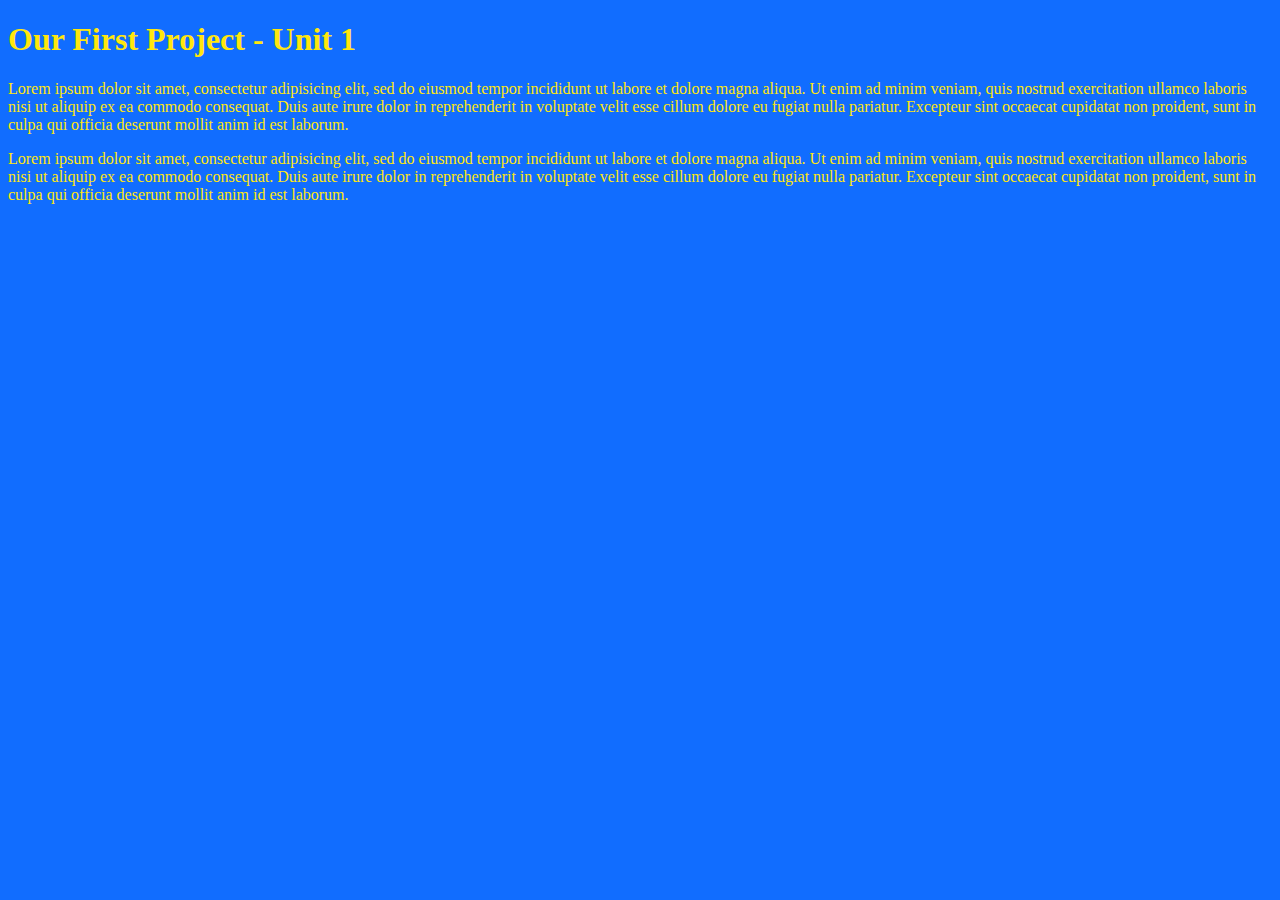
<file: Unit_1/index.html>
<!DOCTYPE html>
<html>
<head>
	<title>The Foxes are Cute</title>
	<link rel="stylesheet" type="text/css" href="CSS/style.css">
</head>
<body>
	<h1>Our First Project - Unit 1</h1>
	<p>Lorem ipsum dolor sit amet, consectetur adipisicing elit, sed do eiusmod
	tempor incididunt ut labore et dolore magna aliqua. Ut enim ad minim veniam,
	quis nostrud exercitation ullamco laboris nisi ut aliquip ex ea commodo
	consequat. Duis aute irure dolor in reprehenderit in voluptate velit esse
	cillum dolore eu fugiat nulla pariatur. Excepteur sint occaecat cupidatat non
	proident, sunt in culpa qui officia deserunt mollit anim id est laborum.</p>
	<p>Lorem ipsum dolor sit amet, consectetur adipisicing elit, sed do eiusmod
	tempor incididunt ut labore et dolore magna aliqua. Ut enim ad minim veniam,
	quis nostrud exercitation ullamco laboris nisi ut aliquip ex ea commodo
	consequat. Duis aute irure dolor in reprehenderit in voluptate velit esse
	cillum dolore eu fugiat nulla pariatur. Excepteur sint occaecat cupidatat non
	proident, sunt in culpa qui officia deserunt mollit anim id est laborum.</p>
</body>
</html>
</file>
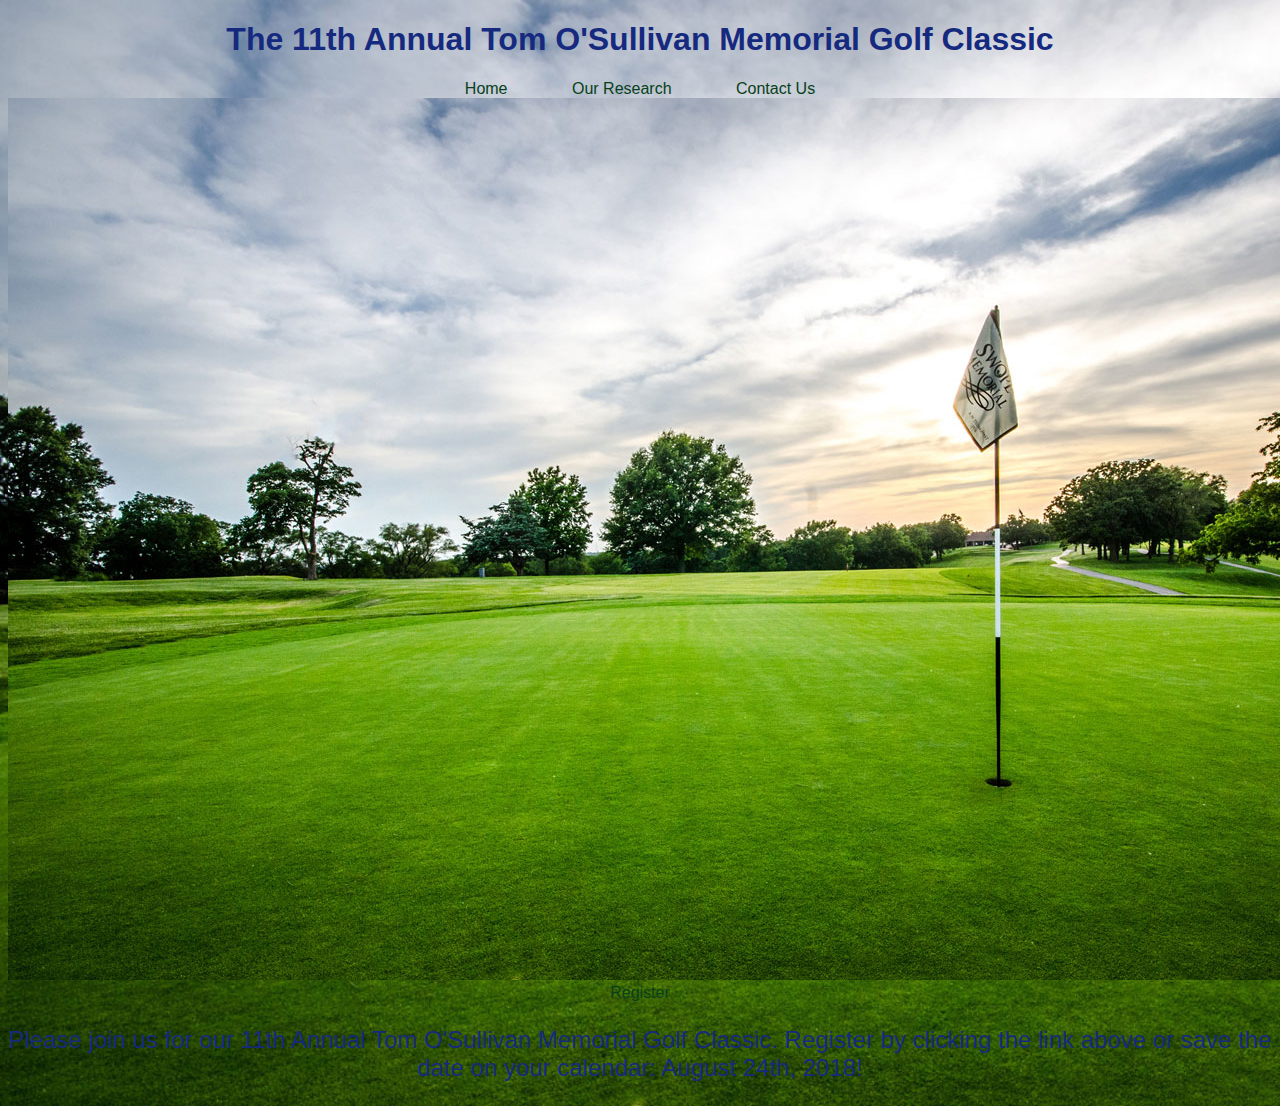
<file: unit_3/index.html>
<!DOCTYPE html>
<html>
<head>
	<title>Tom O'Sullivan Foundation</title>
	<link rel="stylesheet" type="text/css" href="css/style.css">
</head>
<body>
	<header>
		<h1>The 11th Annual Tom O'Sullivan Memorial Golf Classic</h1>
	</header>

	<nav>
		<a href="#" class="navlink"> Home</a>
		<a href="#" class="navlink"> Our Research</a>
		<a href="#" class="navlink"> Contact Us</a>
	</nav>

	<section id="hero"> 
		<img src="images/swope.jpg">
		<a href="#" id="register">Register</a>
	</section>	

	<section>
		<p>Please join us for our 11th Annual Tom O'Sullivan Memorial Golf Classic. Register by clicking the link above or save the date on your calendar: August 24th, 2018!</p>
	</section>

</body>
</html>
</file>
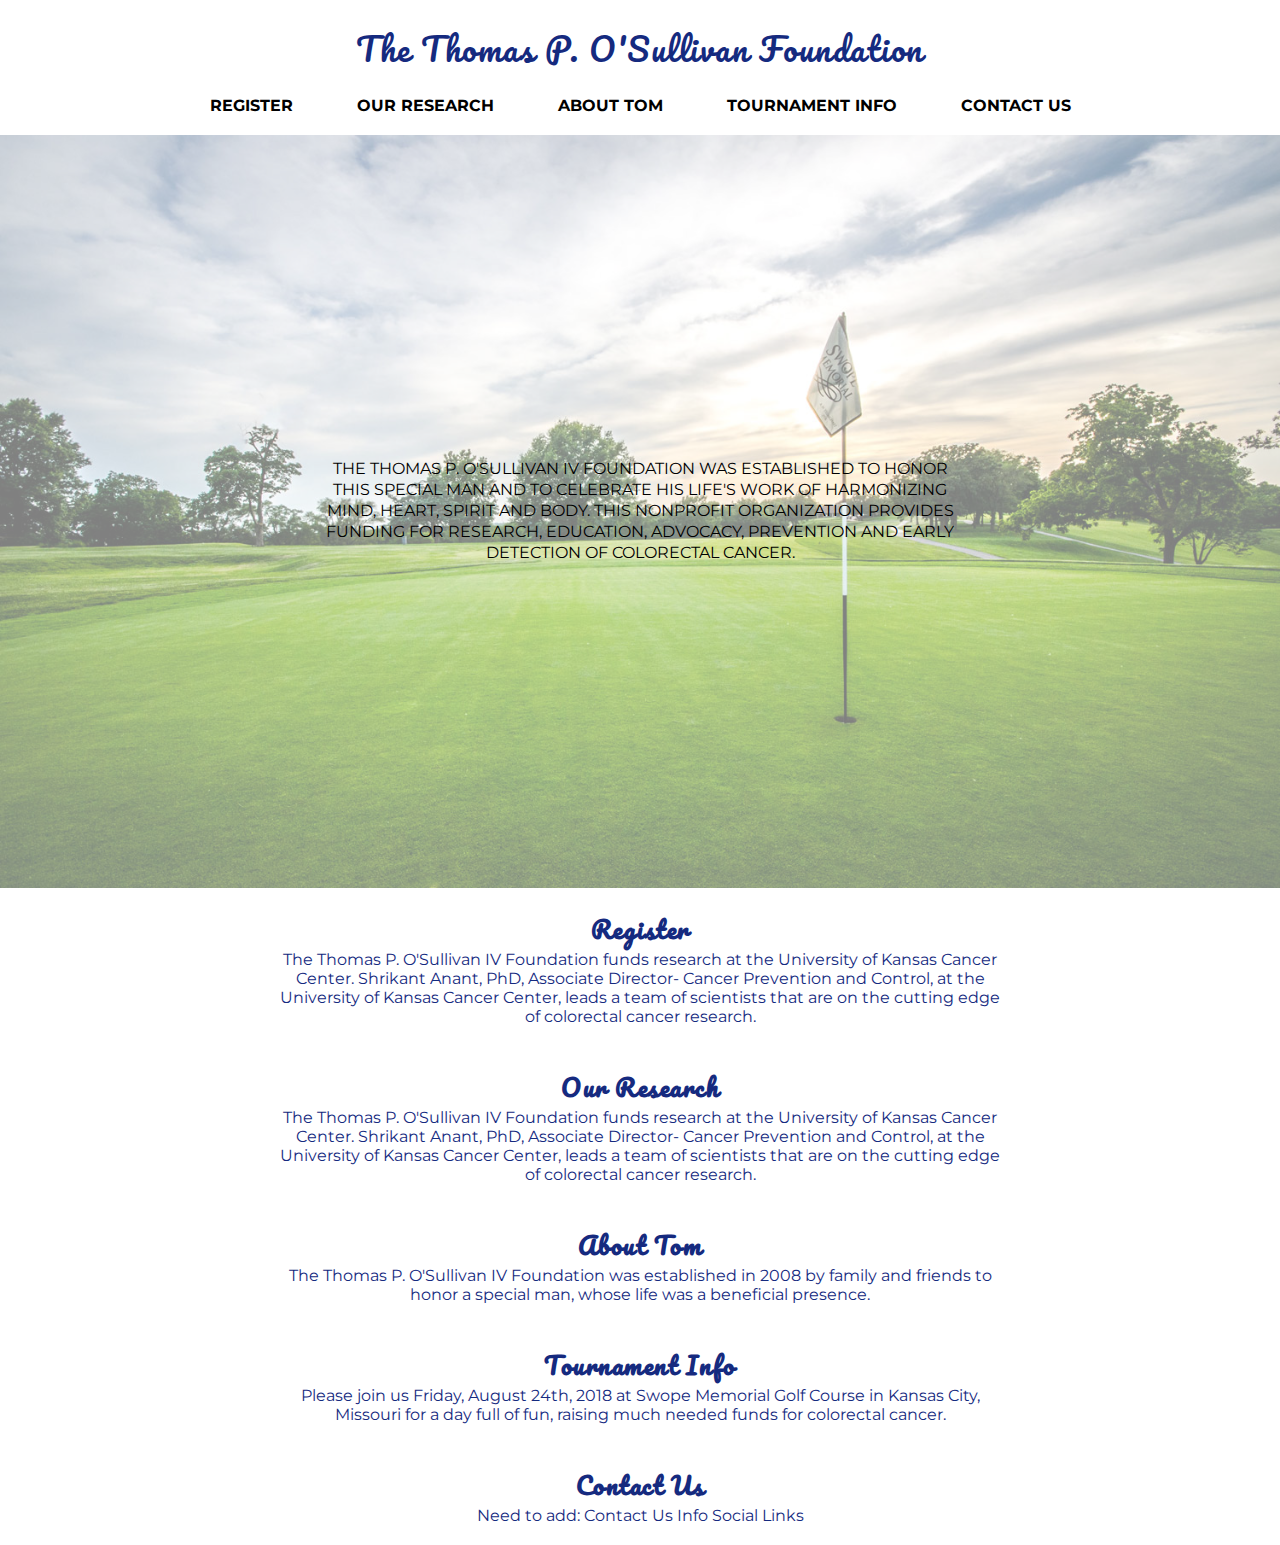
<file: unit_4/index.html>
<!DOCTYPE html>
<html>
<head>
	<title>Tom O'Sullivan Foundation</title>
	<link href="https://fonts.googleapis.com/css?family=Montserrat:400,600,700|Pacifico" rel="stylesheet">
	<link rel="stylesheet" type="text/css" href="css/style.css">
	<script src="https://ajax.googleapis.com/ajax/libs/jquery/3.2.1/jquery.min.js"></script>

</head>
<body>
	<header>
		<h1 id="title">The Thomas P. O'Sullivan Foundation</h1>
	</header>

	<nav>
		<a href="#register" class="navlink"> Register</a>
		<a href="#our_research" class="navlink"> Our Research</a>
		<a href="#about" class="navlink"> About Tom</a>
		<a href="#info" class="navlink"> Tournament Info</a>
		<a href="#contact" class="navlink"> Contact Us</a>
	</nav>

	<section id="hero"> 
		<img src="images/swope.jpg">
		<p id="herotext">The Thomas P. O'Sullivan IV Foundation was established to honor this special man and to celebrate his life's work of harmonizing mind, heart, spirit and body. This nonprofit organization provides funding for research, education, advocacy, prevention and early detection of colorectal cancer.</p> 
	</section>	

	<section id="register" class="info_block">
		<h2>Register</h2>
		<p>The Thomas P. O'Sullivan IV Foundation funds research at the University of Kansas Cancer Center.  Shrikant Anant, PhD, Associate Director- Cancer Prevention and Control, at the University of Kansas Cancer Center, leads a team of scientists that are on the cutting edge of colorectal cancer research.</p>
	</section>

	<section id="our_research" class="info_block">
		<h2>Our Research</h2>
		<p>The Thomas P. O'Sullivan IV Foundation funds research at the University of Kansas Cancer Center.  Shrikant Anant, PhD, Associate Director- Cancer Prevention and Control, at the University of Kansas Cancer Center, leads a team of scientists that are on the cutting edge of colorectal cancer research.</p>
	</section>
	
	<section id="about" class="info_block">
		<h2>About Tom</h2>
		<p>The Thomas P. O'Sullivan IV Foundation was established in 2008 by family and friends to honor a special man, whose life was a beneficial presence.</p>
	</section>

	<section id="info" class="info_block">
		<h2>Tournament Info</h2>
		<p>Please join us Friday, August 24th, 2018 at Swope Memorial Golf Course in Kansas City, Missouri for a day full of fun, raising much needed funds for colorectal cancer.</p>
	</section>	

	<footer id="contact" class="info_block">
		<h2>Contact Us</h2>
		Need to add:
		Contact Us Info
		Social Links
	</footer>

<script type="text/javascript">$('a[href*="#"]')
  // Remove links that don't actually link to anything
  .not('[href="#"]')
  .not('[href="#0"]')
  .click(function(event) {
    // On-page links
    if (
      location.pathname.replace(/^\//, '') == this.pathname.replace(/^\//, '') 
      && 
      location.hostname == this.hostname
    ) {
      // Figure out element to scroll to
      var target = $(this.hash);
      target = target.length ? target : $('[name=' + this.hash.slice(1) + ']');
      // Does a scroll target exist?
      if (target.length) {
        // Only prevent default if animation is actually gonna happen
        event.preventDefault();
        $('html, body').animate({
          scrollTop: target.offset().top
        }, 1000, function() {
          // Callback after animation
          // Must change focus!
          var $target = $(target);
          $target.focus();
          if ($target.is(":focus")) { // Checking if the target was focused
            return false;
          } else {
            $target.attr('tabindex','-1'); // Adding tabindex for elements not focusable
            $target.focus(); // Set focus again
          };
        });
      }
    }
  });</script>
</body>
</html>
</file>
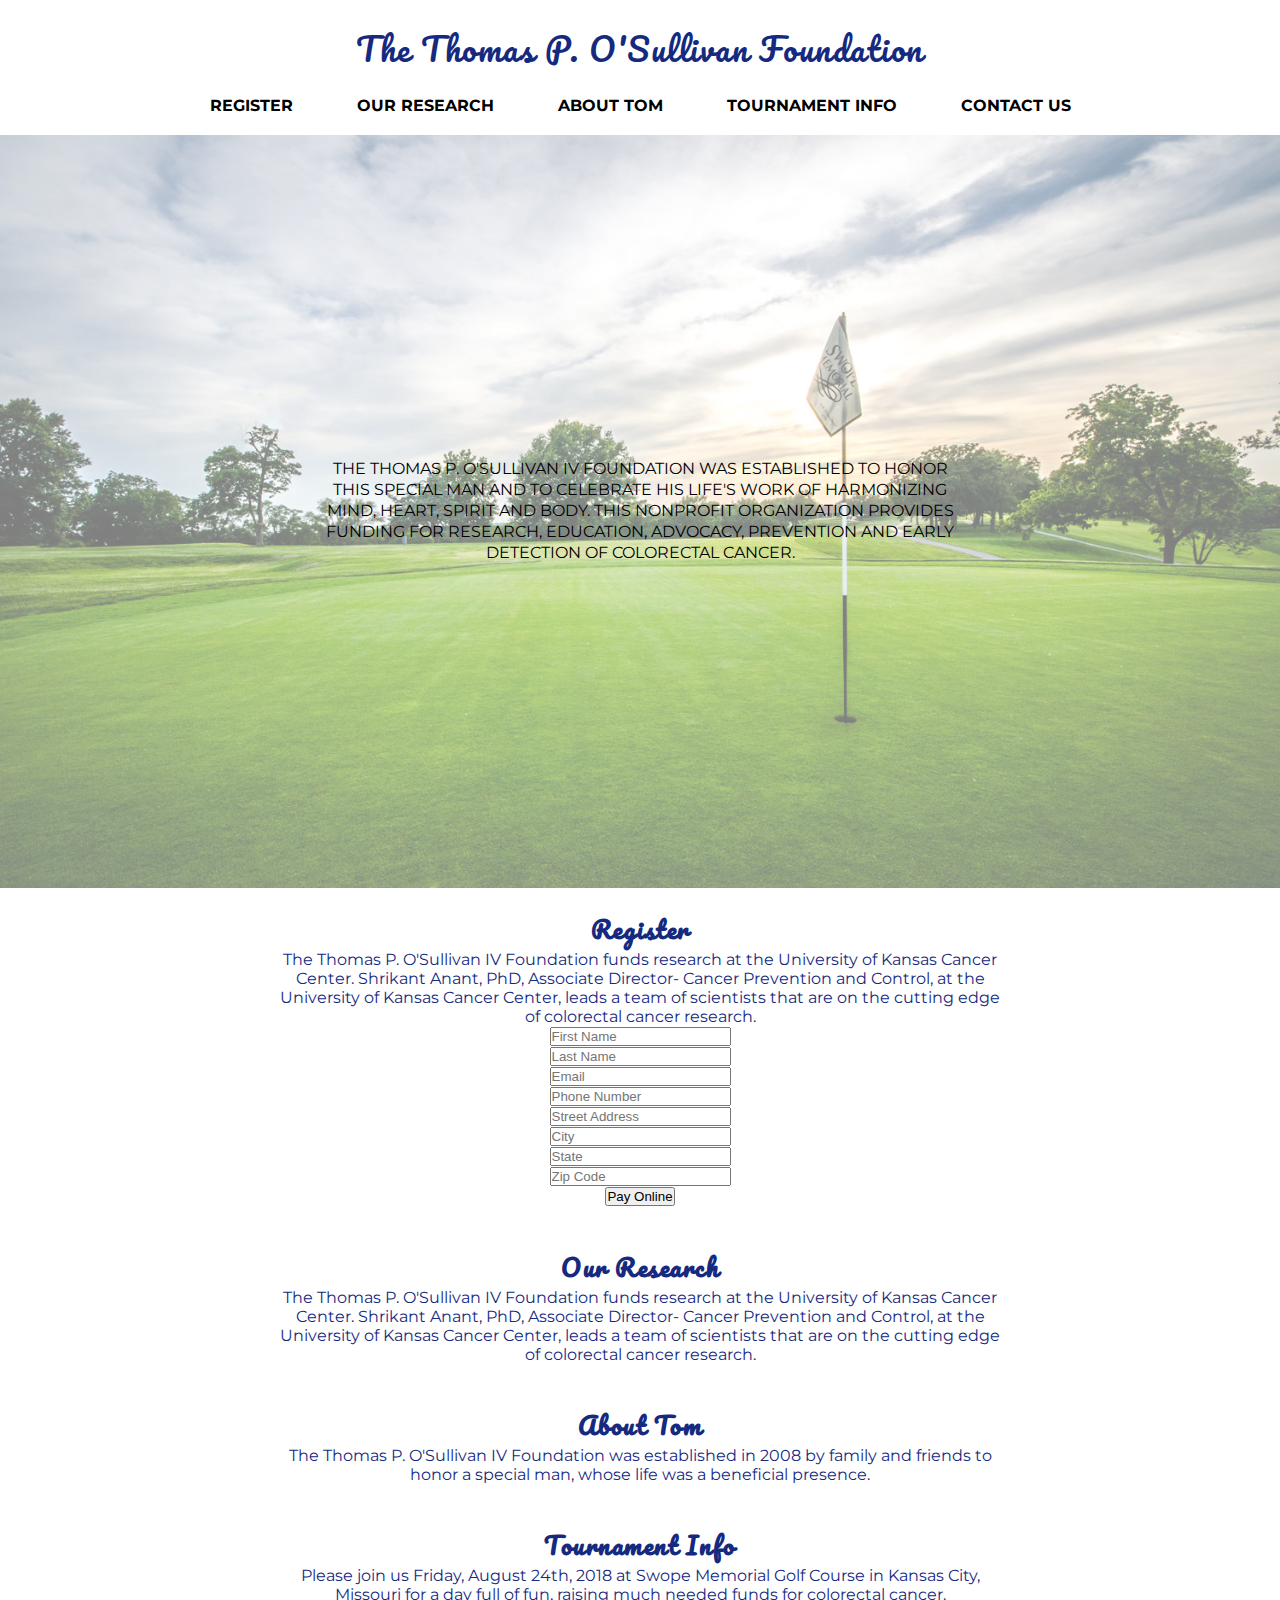
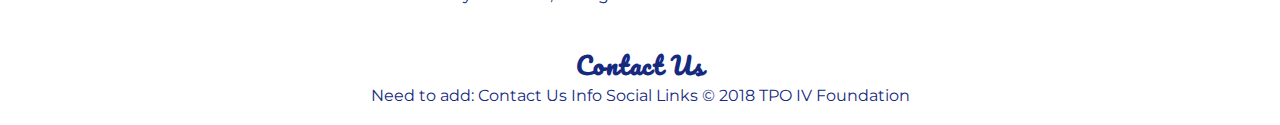
<file: unit_5/index.html>
<!DOCTYPE html>
<html>
<head>
	<title>Tom O'Sullivan Foundation</title>
	<link href="https://fonts.googleapis.com/css?family=Montserrat:400,600,700|Pacifico" rel="stylesheet">
	<link rel="stylesheet" type="text/css" href="css/style.css">
	<script src="https://ajax.googleapis.com/ajax/libs/jquery/3.2.1/jquery.min.js"></script>

</head>
<body>
	<header>
		<h1 id="title">The Thomas P. O'Sullivan Foundation</h1>
	</header>

	<nav>
		<a href="#register" class="navlink"> Register</a>
		<a href="#our_research" class="navlink"> Our Research</a>
		<a href="#about" class="navlink"> About Tom</a>
		<a href="#info" class="navlink"> Tournament Info</a>
		<a href="#contact" class="navlink"> Contact Us</a>
	</nav>

	<section id="hero"> 
		<img src="images/swope.jpg">
		<p id="herotext">The Thomas P. O'Sullivan IV Foundation was established to honor this special man and to celebrate his life's work of harmonizing mind, heart, spirit and body. This nonprofit organization provides funding for research, education, advocacy, prevention and early detection of colorectal cancer.</p> 
	</section>	

	<section id="register" class="info_block">
		<h2>Register</h2>
		<p>The Thomas P. O'Sullivan IV Foundation funds research at the University of Kansas Cancer Center.  Shrikant Anant, PhD, Associate Director- Cancer Prevention and Control, at the University of Kansas Cancer Center, leads a team of scientists that are on the cutting edge of colorectal cancer research.</p>
		<div id="register_single">
        	<form>
          		<div class="input_field"> 
          			<span><i aria-hidden="true" class="fa fa-envelope"></i></span>
            		<input type="text" name="firstname" placeholder="First Name" required />
          		</div>
         		<div class="input_field"> 
         			<span><i aria-hidden="true" class="fa fa-lock"></i></span>
            		<input type="text" name="lastname" placeholder="Last Name" required />
          		</div>
          		<div class="input_field"> 
          			<span><i aria-hidden="true" class="fa fa-lock"></i></span>
            		<input type="text" name="email" placeholder="Email" required />
          		</div>
             	<div class="input_field"> 
             		<span><i aria-hidden="true" class="fa fa-user"></i></span>
                	<input type="text" maxlength="10" name="phonenumber" placeholder="Phone Number" />
              	</div>
              	<div class="input_field"> 
              		<span><i aria-hidden="true" class="fa fa-user"></i></span>
                	<input type="text" name="address" placeholder="Street Address" required />
              	</div>
            	<div class="input_field"> 
              		<span><i aria-hidden="true" class="fa fa-user"></i></span>
                	<input type="text" name="city" placeholder="City" required />
              	</div>
              	<div class="input_field"> 
              		<span><i aria-hidden="true" class="fa fa-user"></i></span>
                	<input type="text" name="state" placeholder="State" required />
              	</div>
              	<div class="input_field"> 
              		<span><i aria-hidden="true" class="fa fa-user"></i></span>
                	<input type="text" name="zip" placeholder="Zip Code" required />
              	</div>
              	<input type="submit" value="Pay Online">
             </div> 	
	</section>

	<section id="our_research" class="info_block">
		<h2>Our Research</h2>
		<p>The Thomas P. O'Sullivan IV Foundation funds research at the University of Kansas Cancer Center.  Shrikant Anant, PhD, Associate Director- Cancer Prevention and Control, at the University of Kansas Cancer Center, leads a team of scientists that are on the cutting edge of colorectal cancer research.</p>
	</section>
	
	<section id="about" class="info_block">
		<h2>About Tom</h2>
		<p>The Thomas P. O'Sullivan IV Foundation was established in 2008 by family and friends to honor a special man, whose life was a beneficial presence.</p>
	</section>

	<section id="info" class="info_block">
		<h2>Tournament Info</h2>
		<p>Please join us Friday, August 24th, 2018 at Swope Memorial Golf Course in Kansas City, Missouri for a day full of fun, raising much needed funds for colorectal cancer.</p>
	</section>	

	<footer id="contact" class="info_block">
		<h2>Contact Us</h2>
		Need to add:
		Contact Us Info
		Social Links
		&copy; 2018 TPO IV Foundation
	</footer>

<script type="text/javascript">$('a[href*="#"]')
  // Remove links that don't actually link to anything
  .not('[href="#"]')
  .not('[href="#0"]')
  .click(function(event) {
    // On-page links
    if (
      location.pathname.replace(/^\//, '') == this.pathname.replace(/^\//, '') 
      && 
      location.hostname == this.hostname
    ) {
      // Figure out element to scroll to
      var target = $(this.hash);
      target = target.length ? target : $('[name=' + this.hash.slice(1) + ']');
      // Does a scroll target exist?
      if (target.length) {
        // Only prevent default if animation is actually gonna happen
        event.preventDefault();
        $('html, body').animate({
          scrollTop: target.offset().top
        }, 1000, function() {
          // Callback after animation
          // Must change focus!
          var $target = $(target);
          $target.focus();
          if ($target.is(":focus")) { // Checking if the target was focused
            return false;
          } else {
            $target.attr('tabindex','-1'); // Adding tabindex for elements not focusable
            $target.focus(); // Set focus again
          };
        });
      }
    }
  });</script>
</body>
</html>
</file>
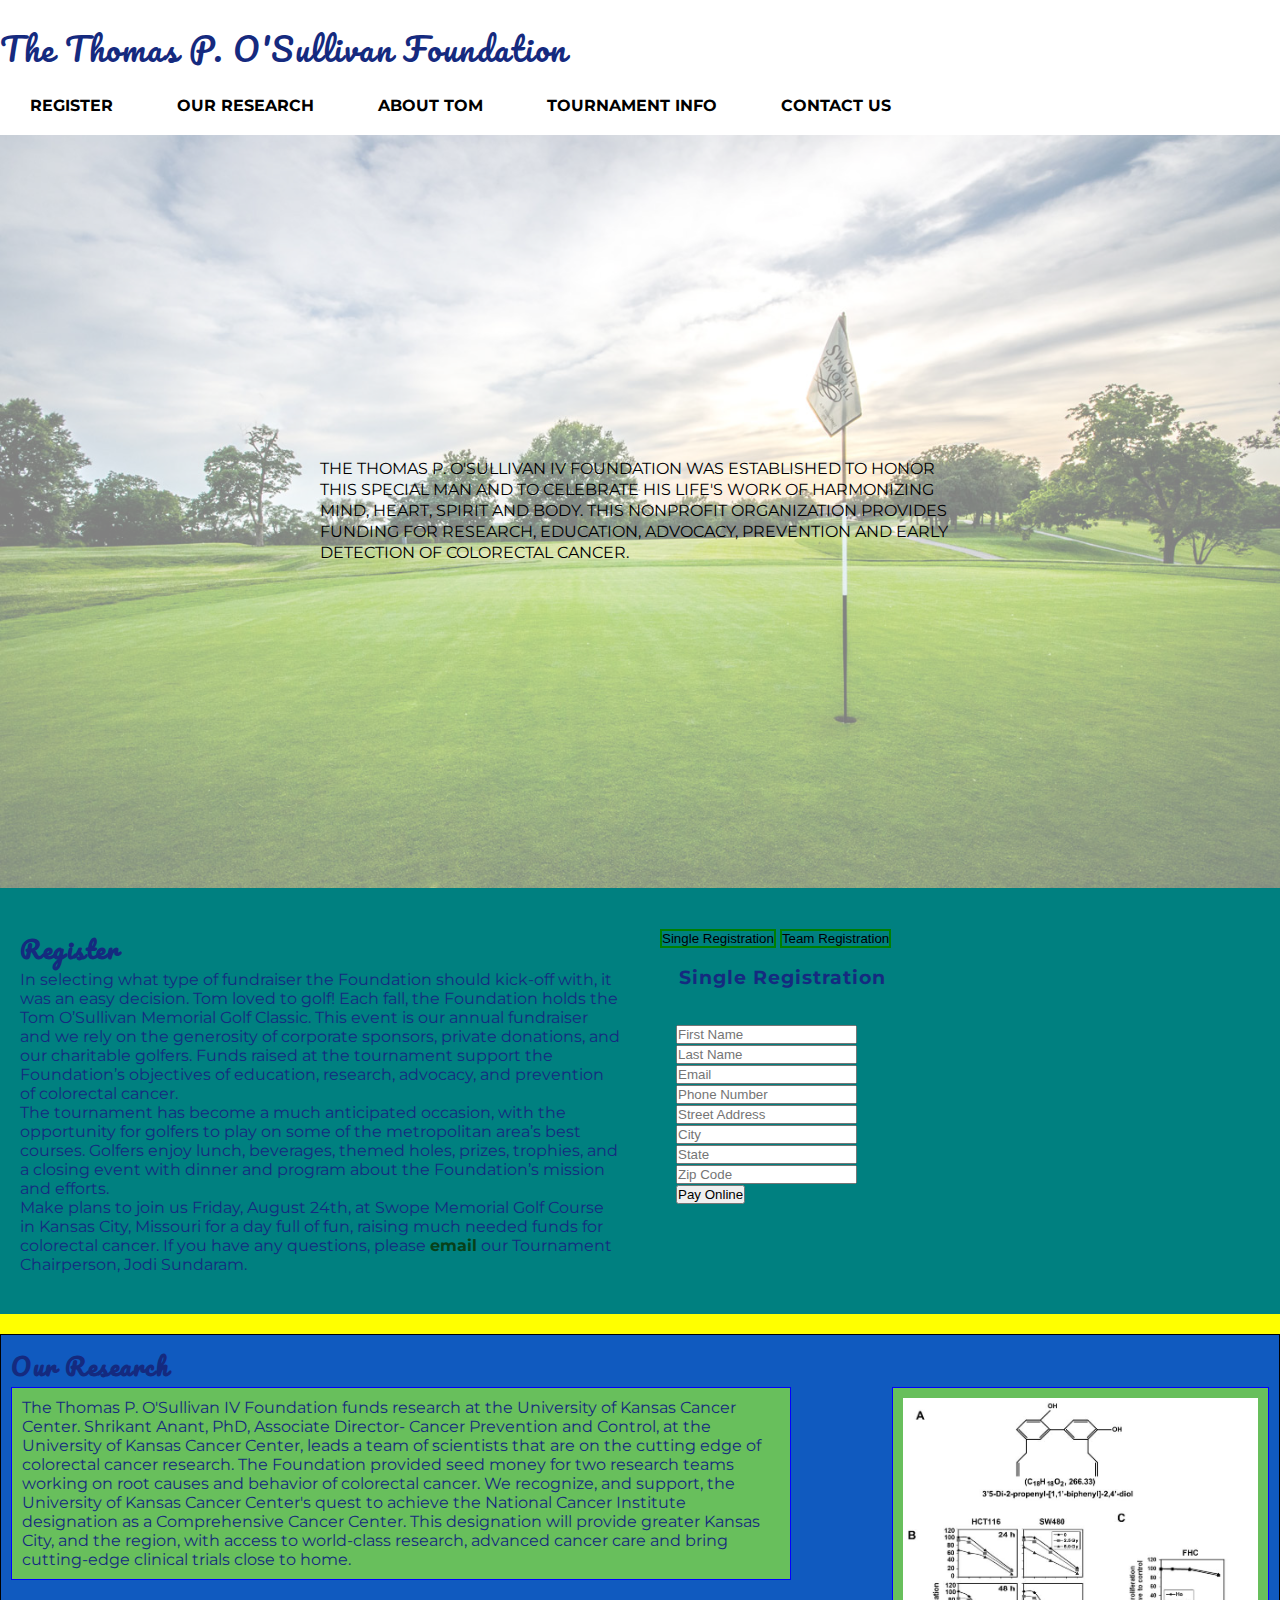
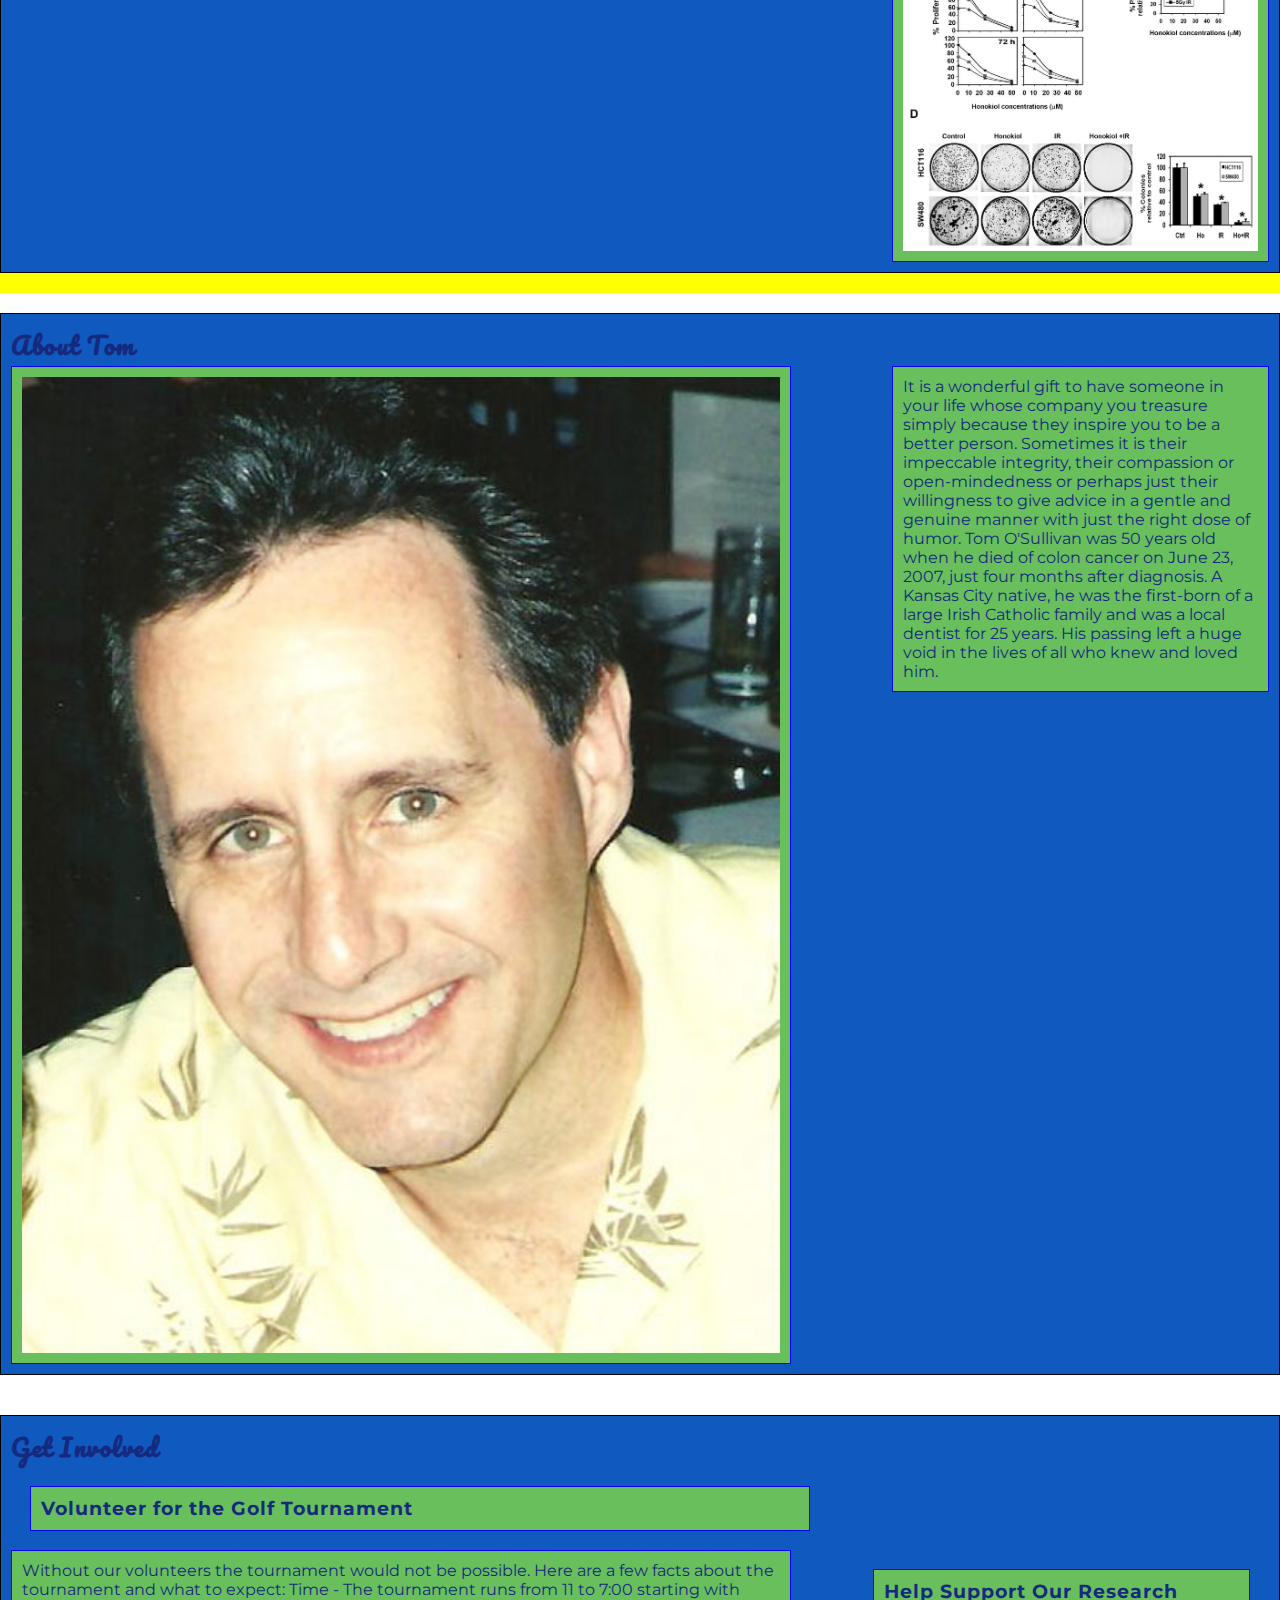
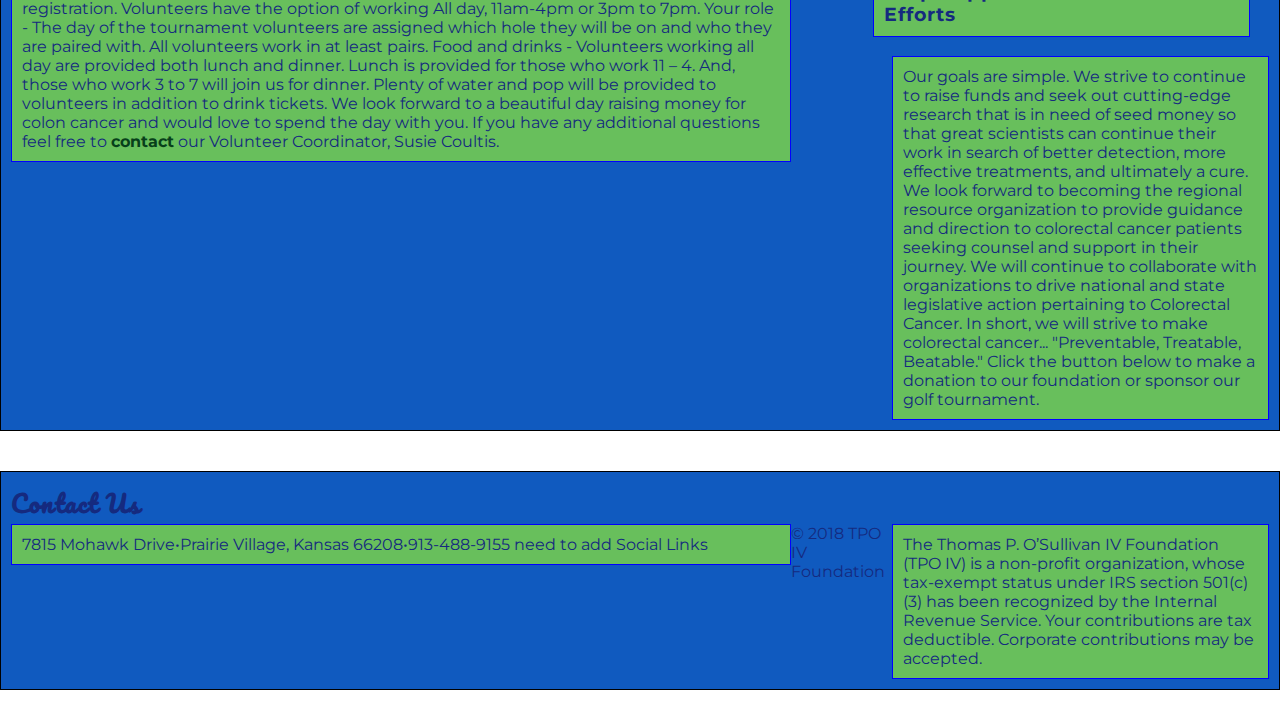
<file: unit_6/index.html>
<!DOCTYPE html>
<html>
<head>
  <title>Tom O'Sullivan Foundation</title>
  <link href="https://fonts.googleapis.com/css?family=Montserrat:400,600,700|Pacifico" rel="stylesheet">
  <link href="css/style.css" rel="stylesheet" type="text/css">
  <script src="https://ajax.googleapis.com/ajax/libs/jquery/3.2.1/jquery.min.js">
  </script>
</head>
<body>
  <header>
    <h1 id="title">The Thomas P. O'Sullivan Foundation</h1>
  </header>
  <nav>
    <a href="#register">Register</a> <a href="#our_research">Our Research</a> <a href="#about">About Tom</a> <a href="#info">Tournament Info</a> <a href="#contact">Contact Us</a>
  </nav>
  <section id="hero">
    <img src="images/swope.jpg">
    <p id="herotext">The Thomas P. O'Sullivan IV Foundation was established to honor this special man and to celebrate his life's work of harmonizing mind, heart, spirit and body. This nonprofit organization provides funding for research, education, advocacy, prevention and early detection of colorectal cancer.</p>
  </section>
  <section class="info_block clearfix" id="register">
    <div class="infoblockleft">
      <h2>Register</h2>
      <p>In selecting what type of fundraiser the Foundation should kick-off with, it was an easy decision. Tom loved to golf! Each fall, the Foundation holds the Tom O’Sullivan Memorial Golf Classic. This event is our annual fundraiser and we rely on the generosity of corporate sponsors, private donations, and our charitable golfers. Funds raised at the tournament support the Foundation’s objectives of education, research, advocacy, and prevention of colorectal cancer.</p>
      <p>The tournament has become a much anticipated occasion, with the opportunity for golfers to play on some of the metropolitan area’s best courses. Golfers enjoy lunch, beverages, themed holes, prizes, trophies, and a closing event with dinner and program about the Foundation’s mission and efforts.</p>
      <p>Make plans to join us Friday, August 24th, at Swope Memorial Golf Course in Kansas City, Missouri for a day full of fun, raising much needed funds for colorectal cancer. If you have any questions, please <a href="mailto:maximpact.missouri@gmail.com?Subject=TPO%20Golf%20Tournament" target="_top">email</a> our Tournament Chairperson, Jodi Sundaram.</p>
    </div>
    <div class="infoblockright">
      <div id="register_buttons">
        <button class="register_button" id="single">Single Registration</button>
        <button class="register_button" id="team">Team Registration</button>
      </div>
      <div id="register_single">
        <h3>Single Registration</h3>
        <form>
          <div class="input_field">
            <span><i aria-hidden="true" class="fa fa-envelope"></i></span> <input name="firstname" placeholder="First Name" required="" type="text">
          </div>
          <div class="input_field">
            <span><i aria-hidden="true" class="fa fa-lock"></i></span> <input name="lastname" placeholder="Last Name" required="" type="text">
          </div>
          <div class="input_field">
            <span><i aria-hidden="true" class="fa fa-lock"></i></span> <input name="email" placeholder="Email" required="" type="text">
          </div>
          <div class="input_field">
            <span><i aria-hidden="true" class="fa fa-user"></i></span> <input maxlength="10" name="phonenumber" placeholder="Phone Number" type="text">
          </div>
          <div class="input_field">
            <span><i aria-hidden="true" class="fa fa-user"></i></span> <input name="address" placeholder="Street Address" required="" type="text">
          </div>
          <div class="input_field">
            <span><i aria-hidden="true" class="fa fa-user"></i></span> <input name="city" placeholder="City" required="" type="text">
          </div>
          <div class="input_field">
            <span><i aria-hidden="true" class="fa fa-user"></i></span> <input name="state" placeholder="State" required="" type="text">
          </div>
          <div class="input_field">
            <span><i aria-hidden="true" class="fa fa-user"></i></span> <input name="zip" placeholder="Zip Code" required="" type="text">
          </div><input type="submit" value="Pay Online">
        </form>
      </div>
      <div id="register_team">
        <h3>Team Registration</h3>
        <form>
          <div class="input_field">
            <span><i aria-hidden="true" class="fa fa-envelope"></i></span> <input name="firstname" placeholder="First Name" required="" type="text">
          </div>
          <div class="input_field">
            <span><i aria-hidden="true" class="fa fa-lock"></i></span> <input name="lastname" placeholder="Last Name" required="" type="text">
          </div>
          <div class="input_field">
            <span><i aria-hidden="true" class="fa fa-lock"></i></span> <input name="email" placeholder="Email" required="" type="text">
          </div>
          <div class="input_field">
            <span><i aria-hidden="true" class="fa fa-user"></i></span> <input maxlength="10" name="phonenumber" placeholder="Phone Number" type="text">
          </div>
          <div class="input_field">
            <span><i aria-hidden="true" class="fa fa-user"></i></span> <input name="address" placeholder="Street Address" required="" type="text">
          </div>
          <div class="input_field">
            <span><i aria-hidden="true" class="fa fa-user"></i></span> <input name="city" placeholder="City" required="" type="text">
          </div>
          <div class="input_field">
            <span><i aria-hidden="true" class="fa fa-user"></i></span> <input name="state" placeholder="State" required="" type="text">
          </div>
          <div class="input_field">
            <span><i aria-hidden="true" class="fa fa-user"></i></span> <input name="zip" placeholder="Zip Code" required="" type="text">
          </div>
          <div class="input_field">
            <span><i aria-hidden="true" class="fa fa-user"></i></span> <input name="team_name" placeholder="Name of Your Team" required="" type="text">
          </div>
          <div class="input_field">
            <span><i aria-hidden="true" class="fa fa-user"></i></span> <input name="name" placeholder="Golfer #1 Name" required="" type="text">
          </div>
          <div class="input_field">
            <span><i aria-hidden="true" class="fa fa-user"></i></span> <input name="email" placeholder="Golfer #1 Email" required="" type="text">
          </div>
          <div class="input_field">
            <span><i aria-hidden="true" class="fa fa-user"></i></span> <input name="name" placeholder="Golfer #2 Name" required="" type="text">
          </div>
          <div class="input_field">
            <span><i aria-hidden="true" class="fa fa-user"></i></span> <input name="email" placeholder="Golfer #2 Email" required="" type="text">
          </div>
          <div class="input_field">
            <span><i aria-hidden="true" class="fa fa-user"></i></span> <input name="name" placeholder="Golfer #3 Name" required="" type="text">
          </div>
          <div class="input_field">
            <span><i aria-hidden="true" class="fa fa-user"></i></span> <input name="email" placeholder="Golfer #3 Email" required="" type="text">
          </div>
          <div class="input_field">
            <span><i aria-hidden="true" class="fa fa-user"></i></span> <input name="name" placeholder="Golfer #4 Name" required="" type="text">
          </div>
          <div class="input_field">
            <span><i aria-hidden="true" class="fa fa-user"></i></span> <input name="email" placeholder="Golfer #4 Email" required="" type="text">
          </div><input type="submit" value="Pay Online">
        </form>
      </div>
    </div>
  </section>
  <section class="info_block" id="our_research">
    <div class="clearfix" id="twocolumn">
    <h2>Our Research</h2>
    <p id="left">The Thomas P. O'Sullivan IV Foundation funds research at the University of Kansas Cancer Center. Shrikant Anant, PhD, Associate Director- Cancer Prevention and Control, at the University of Kansas Cancer Center, leads a team of scientists that are on the cutting edge of colorectal cancer research. The Foundation provided seed money for two research teams working on root causes and behavior of colorectal cancer. We recognize, and support, the University of Kansas Cancer Center's quest to achieve the National Cancer Institute designation as a Comprehensive Cancer Center. This designation will provide greater Kansas City, and the region, with access to world-class research, advanced cancer care and bring cutting-edge clinical trials close to home.</p><img id="right" src="images/research.jpg"></div>
  </section>
  <section class="info_block" id="about">
    <div class="clearfix" id="twocolumn">
      <h2>About Tom</h2>
      <img id="left" src="images/dad_about.jpg">
      <p id="right">It is a wonderful gift to have someone in your life whose company you treasure simply because they inspire you to be a better person. Sometimes it is their impeccable integrity, their compassion or open-mindedness or perhaps just their willingness to give advice in a gentle and genuine manner with just the right dose of humor. Tom O'Sullivan was 50 years old when he died of colon cancer on June 23, 2007, just four months after diagnosis. A Kansas City native, he was the first-born of a large Irish Catholic family and was a local dentist for 25 years. His passing left a huge void in the lives of all who knew and loved him.</p>
    </div>
  </section>
  <section class="info_block" id="info">
    <div class="clearfix" id="twocolumn">
      <h2>Get Involved</h2>
      <h3 id="left">Volunteer for the Golf Tournament</h3>
      <p id="left">Without our volunteers the tournament would not be possible. Here are a few facts about the tournament and what to expect: Time - The tournament runs from 11 to 7:00 starting with registration. Volunteers have the option of working All day, 11am-4pm or 3pm to 7pm. Your role - The day of the tournament volunteers are assigned which hole they will be on and who they are paired with. All volunteers work in at least pairs. Food and drinks - Volunteers working all day are provided both lunch and dinner. Lunch is provided for those who work 11 – 4. And, those who work 3 to 7 will join us for dinner. Plenty of water and pop will be provided to volunteers in addition to drink tickets. We look forward to a beautiful day raising money for colon cancer and would love to spend the day with you. If you have any additional questions feel free to <a href="mailto:susancoultis@gmail.com?Subject=TPO20%Golf20%Tournament%Volunteer">contact</a> our Volunteer Coordinator, Susie Coultis.</p>
      <p></p>
      <h3 id="right">Help Support Our Research Efforts</h3>
      <p id="right">Our goals are simple. We strive to continue to raise funds and seek out cutting-edge research that is in need of seed money so that great scientists can continue their work in search of better detection, more effective treatments, and ultimately a cure. We look forward to becoming the regional resource organization to provide guidance and direction to colorectal cancer patients seeking counsel and support in their journey. We will continue to collaborate with organizations to drive national and state legislative action pertaining to Colorectal Cancer. In short, we will strive to make colorectal cancer... "Preventable, Treatable, Beatable." Click the button below to make a donation to our foundation or sponsor our golf tournament.</p>
    </div>
  </section>
  <footer class="info_block" id="contact">
    <div class="clearfix" id="twocolumn">
      <h2>Contact Us</h2>
      <p id="left">7815 Mohawk Drive•Prairie Village, Kansas 66208•913-488-9155 need to add Social Links</p>
      <p id="right">The Thomas P. O’Sullivan IV Foundation (TPO IV) is a non-profit organization, whose tax-exempt status under IRS section 501(c)(3) has been recognized by the Internal Revenue Service. Your contributions are tax deductible. Corporate contributions may be accepted.</p>
      <p>&copy; 2018 TPO IV Foundation</p>
    </div>
  </footer>
  <script type="text/javascript">
    $('#single').click(function(){
      $('#register_single').show()
      $('#register_team').hide();
      //$('#register_single').slideToggle();
      //$(this).addClass('active');
      //$('#team').removeClass('active');

    });
    $('#team').click(function(){
      $('#register_team').show()
      $('#register_single').hide();
      //$('#register_team').slideToggle();
      //$(this).addClass('active');
      //$('#single').removeClass('active');

    });
  $('a[href*="#"]')
   // Remove links that don't actually link to anything
   .not('[href="#"]')
   .not('[href="#0"]')
   .click(function(event) {
     // On-page links
     if (
       location.pathname.replace(/^\//, '') == this.pathname.replace(/^\//, '') 
       && 
       location.hostname == this.hostname
     ) {
       // Figure out element to scroll to
       var target = $(this.hash);
       target = target.length ? target : $('[name=' + this.hash.slice(1) + ']');
       // Does a scroll target exist?
       if (target.length) {
         // Only prevent default if animation is actually gonna happen
         event.preventDefault();
         $('html, body').animate({
           scrollTop: target.offset().top
         }, 1000, function() {
           // Callback after animation
           // Must change focus!
           var $target = $(target);
           $target.focus();
           if ($target.is(":focus")) { // Checking if the target was focused
             return false;
           } else {
             $target.attr('tabindex','-1'); // Adding tabindex for elements not focusable
             $target.focus(); // Set focus again
           };
         });
       }
     }
   });
  </script>
</body>
</html>
</file>
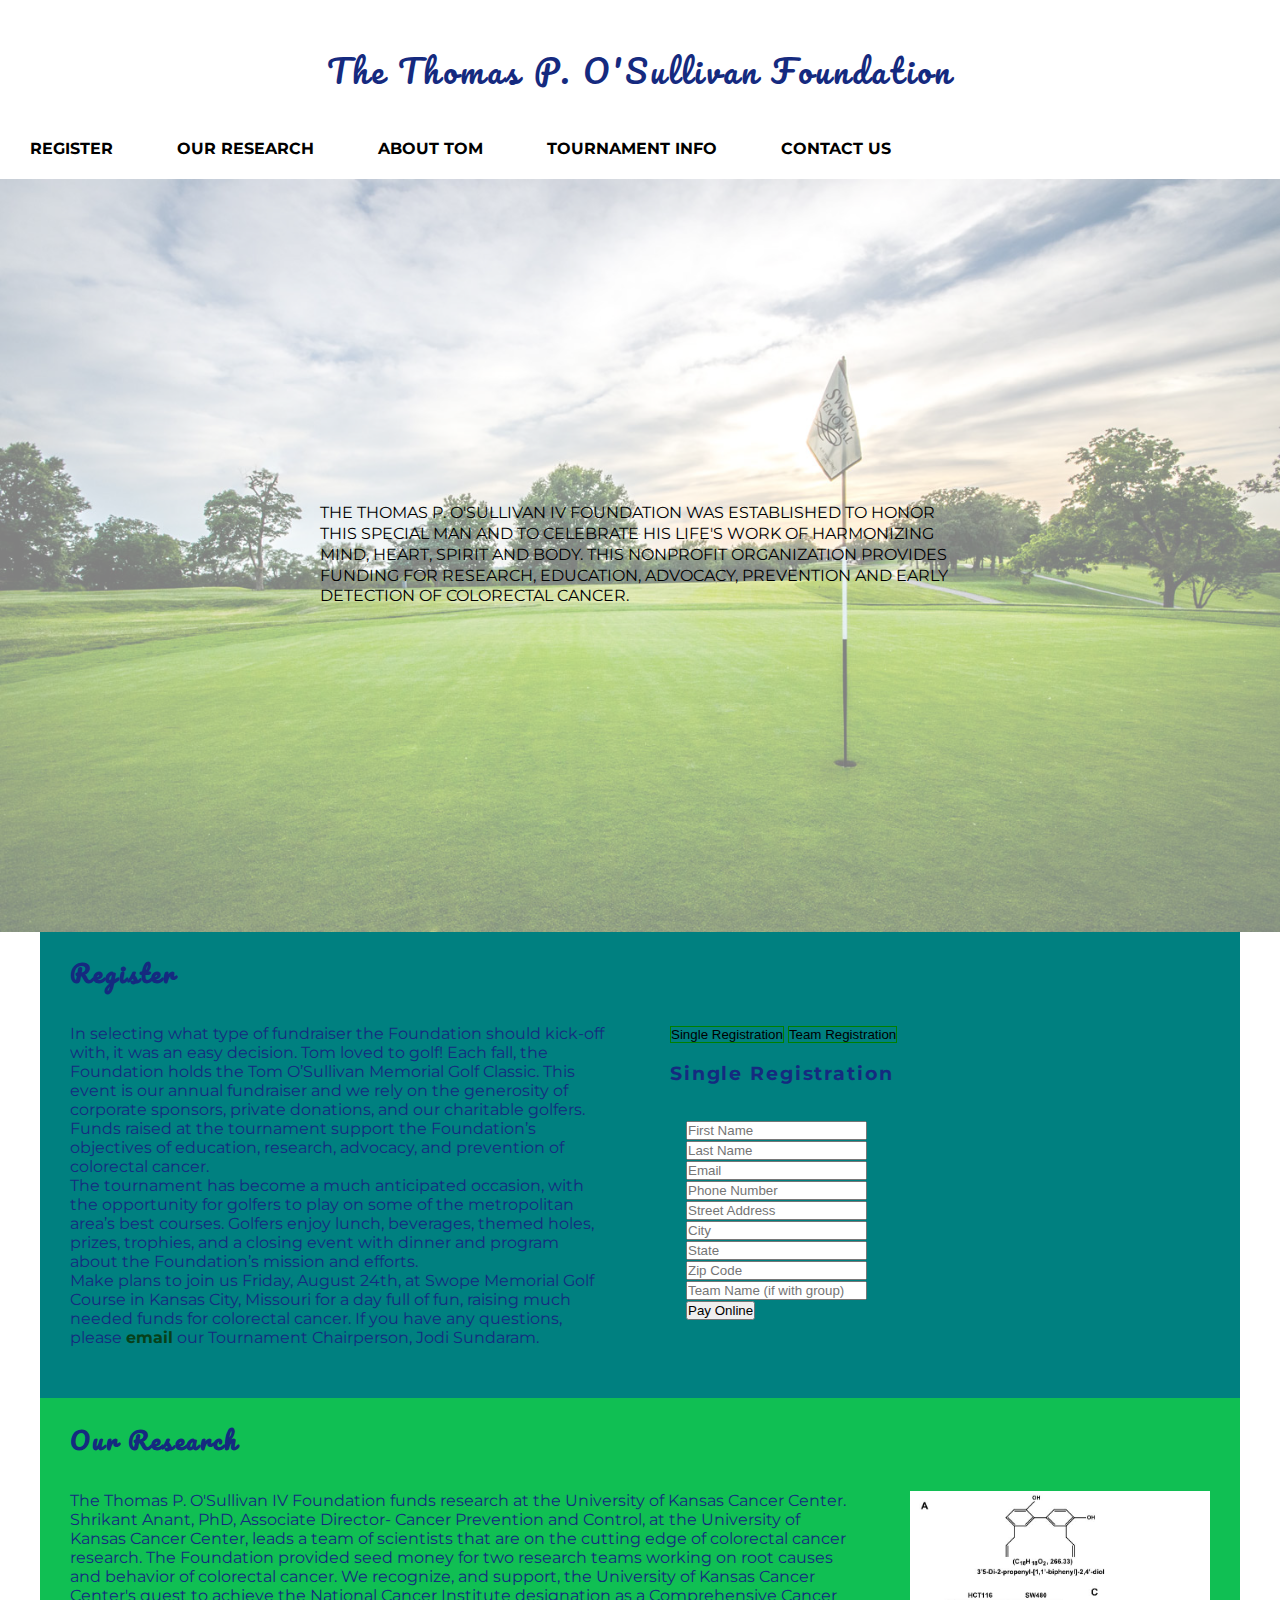
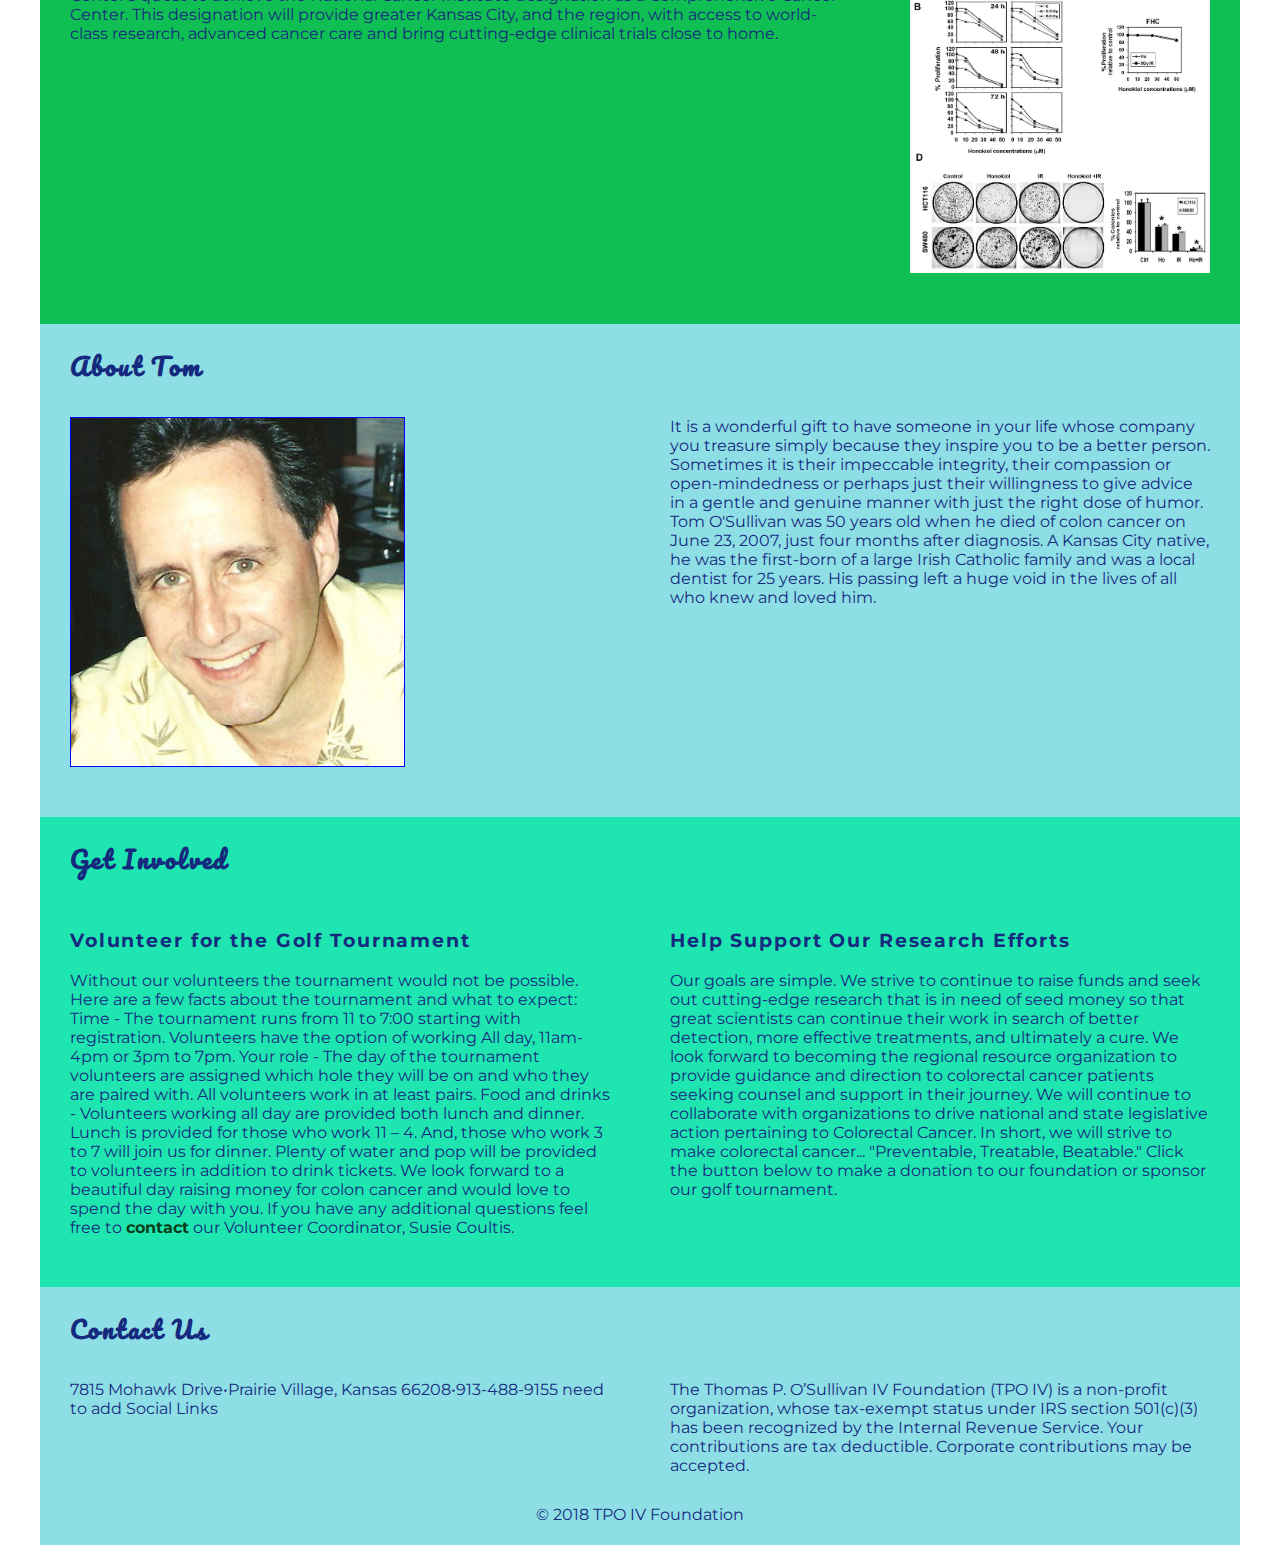
<file: unit_8/index.html>
<!DOCTYPE html>
<html>
<head>
  <title>Tom O'Sullivan Foundation</title>
  <link href="https://fonts.googleapis.com/css?family=Montserrat:400,600,700|Pacifico" rel="stylesheet">
  <link href="css/style.css" rel="stylesheet" type="text/css">
  <script src="https://ajax.googleapis.com/ajax/libs/jquery/3.2.1/jquery.min.js">
  </script>
  <meta name="viewport" content="width=device-width, initial-scale=1">
</head>
<body>
  <header>
    <h1 class="text_center" id="title">The Thomas P. O'Sullivan Foundation</h1>
  </header>
  <nav>
    <a href="#register">Register</a> 
    <a href="#our_research">Our Research</a> 
    <a href="#about">About Tom</a> 
    <a href="#info">Tournament Info</a> 
    <a href="#contact">Contact Us</a>
  </nav>
  <section id="hero">
    <img src="images/swope.jpg">
    <p id="herotext">The Thomas P. O'Sullivan IV Foundation was established to honor this special man and to celebrate his life's work of harmonizing mind, heart, spirit and body. This nonprofit organization provides funding for research, education, advocacy, prevention and early detection of colorectal cancer.</p>
  </section>
  <section class="info_block clearfix" id="register">
    <h2>Register</h2>
    <div class="infoblockleft">
      <p>In selecting what type of fundraiser the Foundation should kick-off with, it was an easy decision. Tom loved to golf! Each fall, the Foundation holds the Tom O’Sullivan Memorial Golf Classic. This event is our annual fundraiser and we rely on the generosity of corporate sponsors, private donations, and our charitable golfers. Funds raised at the tournament support the Foundation’s objectives of education, research, advocacy, and prevention of colorectal cancer.</p>
      <p>The tournament has become a much anticipated occasion, with the opportunity for golfers to play on some of the metropolitan area’s best courses. Golfers enjoy lunch, beverages, themed holes, prizes, trophies, and a closing event with dinner and program about the Foundation’s mission and efforts.</p>
      <p>Make plans to join us Friday, August 24th, at Swope Memorial Golf Course in Kansas City, Missouri for a day full of fun, raising much needed funds for colorectal cancer. If you have any questions, please <a href="mailto:maximpact.missouri@gmail.com?Subject=TPO%20Golf%20Tournament" target="_top">email</a> our Tournament Chairperson, Jodi Sundaram.</p>
    </div>
    <div class="infoblockright">
      <div id="register_buttons">
        <button class="register_button" id="single">Single Registration</button>
        <button class="register_button" id="team">Team Registration</button>
      </div>
      <div id="register_single">
        <h3>Single Registration</h3>
        <form>
          <div class="input_field">
            <span><i aria-hidden="true" class="fa fa-envelope"></i></span> <input name="firstname" placeholder="First Name" required="" type="text">
          </div>
          <div class="input_field">
            <span><i aria-hidden="true" class="fa fa-lock"></i></span> <input name="lastname" placeholder="Last Name" required="" type="text">
          </div>
          <div class="input_field">
            <span><i aria-hidden="true" class="fa fa-lock"></i></span> <input name="email" placeholder="Email" required="" type="text">
          </div>
          <div class="input_field">
            <span><i aria-hidden="true" class="fa fa-user"></i></span> <input maxlength="10" name="phonenumber" placeholder="Phone Number" type="text">
          </div>
          <div class="input_field">
            <span><i aria-hidden="true" class="fa fa-user"></i></span> <input name="address" placeholder="Street Address" required="" type="text">
          </div>
          <div class="input_field">
            <span><i aria-hidden="true" class="fa fa-user"></i></span> <input name="city" placeholder="City" required="" type="text">
          </div>
          <div class="input_field">
            <span><i aria-hidden="true" class="fa fa-user"></i></span> <input name="state" placeholder="State" required="" type="text">
          </div>
          <div class="input_field">
            <span><i aria-hidden="true" class="fa fa-user"></i></span> <input name="zip" placeholder="Zip Code" required="" type="text">
          </div>
          <div class="input_field">
             <span><i aria-hidden="true" class="fa fa-user"></i></span> <input name="team" placeholder="Team Name (if with group)" required="" type="text">
          </div>
          <input type="submit" value="Pay Online">
        </form>
      </div>
      <div id="register_team">
        <h3>Team Registration</h3>
        <form>
          <div class="input_field">
            <span><i aria-hidden="true" class="fa fa-envelope"></i></span> <input name="firstname" placeholder="First Name" required="" type="text">
          </div>
          <div class="input_field">
            <span><i aria-hidden="true" class="fa fa-lock"></i></span> <input name="lastname" placeholder="Last Name" required="" type="text">
          </div>
          <div class="input_field">
            <span><i aria-hidden="true" class="fa fa-lock"></i></span> <input name="email" placeholder="Email" required="" type="text">
          </div>
          <div class="input_field">
            <span><i aria-hidden="true" class="fa fa-user"></i></span> <input maxlength="10" name="phonenumber" placeholder="Phone Number" type="text">
          </div>
          <div class="input_field">
            <span><i aria-hidden="true" class="fa fa-user"></i></span> <input name="address" placeholder="Street Address" required="" type="text">
          </div>
          <div class="input_field">
            <span><i aria-hidden="true" class="fa fa-user"></i></span> <input name="city" placeholder="City" required="" type="text">
          </div>
          <div class="input_field">
            <span><i aria-hidden="true" class="fa fa-user"></i></span> <input name="state" placeholder="State" required="" type="text">
          </div>
          <div class="input_field">
            <span><i aria-hidden="true" class="fa fa-user"></i></span> <input name="zip" placeholder="Zip Code" required="" type="text">
          </div>
          <div class="input_field">
            <span><i aria-hidden="true" class="fa fa-user"></i></span> <input name="team_name" placeholder="Name of Your Team" required="" type="text">
          </div>
          <div class="input_field">
            <span><i aria-hidden="true" class="fa fa-user"></i></span> <input name="name" placeholder="Golfer #1 Name" required="" type="text">
          </div>
          <div class="input_field">
            <span><i aria-hidden="true" class="fa fa-user"></i></span> <input name="email" placeholder="Golfer #1 Email" required="" type="text">
          </div>
          <div class="input_field">
            <span><i aria-hidden="true" class="fa fa-user"></i></span> <input name="name" placeholder="Golfer #2 Name" required="" type="text">
          </div>
          <div class="input_field">
            <span><i aria-hidden="true" class="fa fa-user"></i></span> <input name="email" placeholder="Golfer #2 Email" required="" type="text">
          </div>
          <div class="input_field">
            <span><i aria-hidden="true" class="fa fa-user"></i></span> <input name="name" placeholder="Golfer #3 Name" required="" type="text">
          </div>
          <div class="input_field">
            <span><i aria-hidden="true" class="fa fa-user"></i></span> <input name="email" placeholder="Golfer #3 Email" required="" type="text">
          </div>
          <div class="input_field">
            <span><i aria-hidden="true" class="fa fa-user"></i></span> <input name="name" placeholder="Golfer #4 Name" required="" type="text">
          </div>
          <div class="input_field">
            <span><i aria-hidden="true" class="fa fa-user"></i></span> <input name="email" placeholder="Golfer #4 Email" required="" type="text">
          </div><input type="submit" value="Pay Online">
        </form>
      </div>
    </div>
  </section>
  <section class="info_block clearfix" id="our_research">
    <h2>Our Research</h2>
    <div class="infoblockleft">
      <p>The Thomas P. O'Sullivan IV Foundation funds research at the University of Kansas Cancer Center. Shrikant Anant, PhD, Associate Director- Cancer Prevention and Control, at the University of Kansas Cancer Center, leads a team of scientists that are on the cutting edge of colorectal cancer research. The Foundation provided seed money for two research teams working on root causes and behavior of colorectal cancer. We recognize, and support, the University of Kansas Cancer Center's quest to achieve the National Cancer Institute designation as a Comprehensive Cancer Center. This designation will provide greater Kansas City, and the region, with access to world-class research, advanced cancer care and bring cutting-edge clinical trials close to home.</p>
    </div>
    <div class="infoblockright">
      <img src="images/research.jpg">
    </div>
  </section>
  <section class="info_block clearfix" id="about">
    <h2>About Tom</h2>
      <div class="infoblockleft">
        <figure id="dad"></figure>
      </div>
      <div class="infoblockright">
        <p>It is a wonderful gift to have someone in your life whose company you treasure simply because they inspire you to be a better person. Sometimes it is their impeccable integrity, their compassion or open-mindedness or perhaps just their willingness to give advice in a gentle and genuine manner with just the right dose of humor. Tom O'Sullivan was 50 years old when he died of colon cancer on June 23, 2007, just four months after diagnosis. A Kansas City native, he was the first-born of a large Irish Catholic family and was a local dentist for 25 years. His passing left a huge void in the lives of all who knew and loved him.</p>
    </div>
  </section>
  <section class="info_block clearfix" id="info">
      <h2>Get Involved</h2>
      <div class="infoblockleft">
        <h3>Volunteer for the Golf Tournament</h3>
        <p>Without our volunteers the tournament would not be possible. Here are a few facts about the tournament and what to expect: Time - The tournament runs from 11 to 7:00 starting with registration. Volunteers have the option of working All day, 11am-4pm or 3pm to 7pm. Your role - The day of the tournament volunteers are assigned which hole they will be on and who they are paired with. All volunteers work in at least pairs. Food and drinks - Volunteers working all day are provided both lunch and dinner. Lunch is provided for those who work 11 – 4. And, those who work 3 to 7 will join us for dinner. Plenty of water and pop will be provided to volunteers in addition to drink tickets. We look forward to a beautiful day raising money for colon cancer and would love to spend the day with you. If you have any additional questions feel free to <a href="mailto:susancoultis@gmail.com?Subject=TPO20%Golf20%Tournament%Volunteer">contact</a> our Volunteer Coordinator, Susie Coultis.</p>
      </div>
      <div class="infoblockright">
        <h3>Help Support Our Research Efforts</h3>
        <p>Our goals are simple. We strive to continue to raise funds and seek out cutting-edge research that is in need of seed money so that great scientists can continue their work in search of better detection, more effective treatments, and ultimately a cure. We look forward to becoming the regional resource organization to provide guidance and direction to colorectal cancer patients seeking counsel and support in their journey. We will continue to collaborate with organizations to drive national and state legislative action pertaining to Colorectal Cancer. In short, we will strive to make colorectal cancer... "Preventable, Treatable, Beatable." Click the button below to make a donation to our foundation or sponsor our golf tournament.</p>
    </div>
  </section>
  <footer class="info_block clearfix" id="contact">
    <h2>Contact Us</h2>
      <div class="infoblockleft">
      <p>7815 Mohawk Drive•Prairie Village, Kansas 66208•913-488-9155 need to add Social Links</p>
    </div>
    <div class="infoblockright">
      <p>The Thomas P. O’Sullivan IV Foundation (TPO IV) is a non-profit organization, whose tax-exempt status under IRS section 501(c)(3) has been recognized by the Internal Revenue Service. Your contributions are tax deductible. Corporate contributions may be accepted.</p>
    </div>
      <p class="text_center">&copy; 2018 TPO IV Foundation</p>
  </footer>
  <script type="text/javascript">
    $('#single').click(function(){
      $('#register_single').show()
      $('#register_team').hide();
      //$('#register_single').slideToggle();
      //$(this).addClass('active');
      //$('#team').removeClass('active');

    });
    $('#team').click(function(){
      $('#register_team').show()
      $('#register_single').hide();
      //$('#register_team').slideToggle();
      //$(this).addClass('active');
      //$('#single').removeClass('active');

    });
  $('a[href*="#"]')
   // Remove links that don't actually link to anything
   .not('[href="#"]')
   .not('[href="#0"]')
   .click(function(event) {
     // On-page links
     if (
       location.pathname.replace(/^\//, '') == this.pathname.replace(/^\//, '') 
       && 
       location.hostname == this.hostname
     ) {
       // Figure out element to scroll to
       var target = $(this.hash);
       target = target.length ? target : $('[name=' + this.hash.slice(1) + ']');
       // Does a scroll target exist?
       if (target.length) {
         // Only prevent default if animation is actually gonna happen
         event.preventDefault();
         $('html, body').animate({
           scrollTop: target.offset().top
         }, 1000, function() {
           // Callback after animation
           // Must change focus!
           var $target = $(target);
           $target.focus();
           if ($target.is(":focus")) { // Checking if the target was focused
             return false;
           } else {
             $target.attr('tabindex','-1'); // Adding tabindex for elements not focusable
             $target.focus(); // Set focus again
           };
         });
       }
     }
   });
  </script>
</body>
</html>
</file>
<file: Unit_1/CSS/style.css>
body {
	color: #FFE70D;
	background-color: #116DFF;
	font-family: pt sans;
}
</file>
<file: unit_3/css/style.css>
body {
	text-align: center;
	color: #152A7F;
	background: url(images/swope.jpg);
	background-size: cover;
	font-family: "pt sans", sans-serif;
}
a {
	text-decoration: none;
	color: #07401A;
	padding: 30px;
}
p {
	font-size: 24px;
}
</file>
<file: unit_4/css/style.css>
* {
	margin: 0;
	padding: 0;
	box-sizing: border-box;
}

body {
	text-align: center;
	color: #152A7F;
	font-family: 'Montserrat', sans-serif;
}

h1{
	font-family: 'Pacifico', cursive;
	letter-spacing: 1.5px;
}

h2{
	font-family: 'Pacifico', cursive;
	letter-spacing: 1.5px;
}

a {
	text-decoration: none;
	color: #07401A;
}
p {
	font-size: 16px;
}
img {
	display: block;
	width: 100%;
}

#title {
	padding-top: 20px;
	padding-bottom: 20px;
	font-weight: 400;
}

.navlink{
	font-weight: 700;
	color: #000;
	text-transform: uppercase;
	padding: 30px;
	font-size: 16px;
}

#hero {
	margin-top: 20px;
	position: relative;
}

#hero:after {
	content:"";
	position:absolute;
	top: 0;
	left: 0;
	width: 100%;
	height: 100%;
	background-color: rgba(255, 255, 255, 0.5);
	z-index: 1;
}

#herotext {
	position: absolute;
	top: 50%;
	left: 50%;
	transform: translate(-50%,-50%);
/*	background-color: white;
*/	font-weight: 400;
	color: #000;
	text-transform: uppercase;
	font-size: 16px;
	z-index: 2;
	line-height: 1.3;
}
.info_block {
	width: 100%;
	max-width: 768px;
	margin: 0 auto;
	padding-top: 20px;
	padding-bottom: 20px;
	padding-right: 20px;
	padding-left: 20px;
}
</file>
<file: unit_5/css/style.css>
* {
	margin: 0;
	padding: 0;
	box-sizing: border-box;
}

body {
	text-align: center;
	color: #152A7F;
	font-family: 'Montserrat', sans-serif;
}

h1{
	font-family: 'Pacifico', cursive;
	letter-spacing: 1.5px;
}

h2{
	font-family: 'Pacifico', cursive;
	letter-spacing: 1.5px;
}

a {
	text-decoration: none;
	color: #07401A;
}
p {
	font-size: 16px;
}
img {
	display: block;
	width: 100%;
}

footer {
  text-align: center;
  padding: 1em 0;
}

#title {
	padding-top: 20px;
	padding-bottom: 20px;
	font-weight: 400;
}

.navlink{
	font-weight: 700;
	color: #000;
	text-transform: uppercase;
	padding: 30px;
	font-size: 16px;
}

#hero {
	margin-top: 20px;
	position: relative;
}

#hero:after {
	content:"";
	position:absolute;
	top: 0;
	left: 0;
	width: 100%;
	height: 100%;
	background-color: rgba(255, 255, 255, 0.5);
	z-index: 1;
}

#herotext {
	position: absolute;
	top: 50%;
	left: 50%;
	transform: translate(-50%,-50%);
/*	background-color: white;
*/	font-weight: 400;
	color: #000;
	text-transform: uppercase;
	font-size: 16px;
	z-index: 2;
	line-height: 1.3;
}
.info_block {
	width: 100%;
	max-width: 768px;
	margin: 0 auto;
	padding-top: 20px;
	padding-bottom: 20px;
	padding-right: 20px;
	padding-left: 20px;
}
</file>
<file: unit_6/css/style.css>
* {
	margin: 0;
	padding: 0;
	box-sizing: border-box;
}
body {
	color: #152A7F;
	font-family: 'Montserrat', sans-serif;
}
nav a {
	font-weight: 700;
	color: #000;
	text-transform: uppercase;
	padding: 30px;
	font-size: 16px;
}
nav a:hover {
	background-color: rgba(211, 211, 211, .2);
	height: 20px;
}
a {
	color: green;
	font-weight: 700;
}
a:hover {
	background-color: rgba(211, 211, 211, .6);
}
h1 {
	font-family: 'Pacifico', cursive;
	letter-spacing: 1.5px;
}
h2 {
	font-family: 'Pacifico', cursive;
	letter-spacing: 1.5px;
}
h3 {
	letter-spacing: 1px;
	margin: 1em;
}
button {
	background-color: transparent;
	border-radius: none;
	border: none;
	outline: 0;
}
a {
	text-decoration: none;
	color: #07401A;
}
p {
	font-size: 16px;
}
img {
	display: block;
	width: 100%;
}
form {
	display: inline-block;
	padding: 1em;
}
}
footer {
	text-align: center;
	padding: 1em 0;
}
#title {
	padding-top: 20px;
	padding-bottom: 20px;
	font-weight: 400;
}
#hero {
	margin-top: 20px;
	position: relative;
}
#hero:after {
	content: " ";
	position: absolute;
	top: 0;
	left: 0;
	width: 100%;
	height: 100%;
	background-color: rgba(255, 255, 255, 0.5);
	z-index: 1;
}
#herotext {
	position: absolute;
	top: 50%;
	left: 50%;
	transform: translate(-50%, -50%);
	/*	background-color: white;
*/
	font-weight: 400;
	color: #000;
	text-transform: uppercase;
	font-size: 16px;
	z-index: 2;
	line-height: 1.3;
}
.info_block {
	width: 100%;
	margin: 0 auto;
	padding-top: 20px;
	padding-bottom: 20px;

}
.infoblockleft {
	width: 50%;
	float: left;
	padding: 20px;
}
.infoblockright {
	width: 50%;
	float: left;
	padding: 20px;
}
#register {
	background-color: teal;
}
.register_button {
	border: 2px solid green;
}
#register_team {
	display: none;
	border: left;
}
#our_research {
	background-color: yellow;
}
.clearfix:after {
	visibility: hidden;
	display: block;
	font-size: 0;
	content: " ";
	clear: both;
	height: 0;
}
#twocolumn {
	background-color: #105ABF;
	border: 1px black solid;
	padding: 10px;
}
#left {
	background-color: #68BF5C;
	border: 1px blue solid;
	padding: 10px;
	float: left;
	width: 62%;
}
#right {
	background-color: #68BF5C;
	border: 1px blue solid;
	padding: 10px;
	float: right;
	width: 30%;
}
</file>
<file: unit_8/css/style.css>
* {
	margin: 0;
	padding: 0;
	box-sizing: border-box;
}
body {
	color: #152A7F;
	font-family: 'Montserrat', sans-serif;
	font-size: 16px;
}
.clearfix:after {
	visibility: hidden;
	display: block;
	font-size: 0;
	content: " ";
	clear: both;
	height: 0;
}
.text_center {
	text-align: center;
}
nav a {
	font-weight: 700;
	color: #000;
	text-transform: uppercase;
	padding: 30px;
	font-size: 1em;
}
nav a:hover {
	background-color: rgba(211, 211, 211, .2);
	height: 1.3em;
}
a {
	color: green;
	font-weight: 700;
}
a:hover {
	background-color: rgba(211, 211, 211, .6);
}
h1 {
	font-family: 'Pacifico', cursive;
	letter-spacing: .1em;
}
h2 {
	font-family: 'Pacifico', cursive;
	letter-spacing: .1em;
	padding-left: 30px;
}
h3 {
	letter-spacing: .1em;
	margin: 1em 0;
}
button {
	background-color: transparent;
	border-radius: none;
	border: none;
	outline: 0;
}
a {
	text-decoration: none;
	color: #07401A;
}
p {
	font-size: 1em;
}
img {
	display: block;
	width: 100%;
}
form {
	display: inline-block;
	padding: 1em;
}
footer {
	padding: 1em 0;
}
#title {
	padding-top: 1.3em;
	padding-bottom: 1.3em;
	font-weight: 400;
}
#hero {
	margin-top: 1.3em;
	position: relative;
}
#hero:after {
	content: " ";
	position: absolute;
	top: 0;
	left: 0;
	width: 100%;
	height: 100%;
	background-color: rgba(255, 255, 255, 0.5);
	z-index: 1;
}
#herotext {
	position: absolute;
	top: 50%;
	left: 50%;
	transform: translate(-50%, -50%);
	/*	background-color: white;
*/
	font-weight: 400;
	color: #000;
	text-transform: uppercase;
	font-size: 1em;
	z-index: 2;
	line-height: 1.3;
}
.info_block {
	width: 100%;
	margin: 0 auto;
	padding-top: 1.3em;
	padding-bottom: 1.3em;
	max-width: 1200px;
}
.infoblockleft {
	width: 50%;
	float: left;
	padding: 30px;
}
.infoblockright {
	width: 50%;
	float: left;
	padding: 30px;
}
#register {
	background-color: teal;
}
.register_button {
	border: .1em solid green;
}
#register_team {
	display: none;
	border: left;
}
#our_research {
	background-color: #10BF53;
}
#our_research .infoblockleft {
	width: 70%;
}
#our_research .infoblockright{
	width: 30%;
}
#about {
	background-color: #8EDEE5;
}
#dad {
	background-color: #68BF5C;
	border: .1em blue solid;
	padding: .8em;
	float: left;
	width: 62%;
	height: 0;
	padding-bottom: 62%;
	background-image: url(../images/dad_about.jpg);
	background-repeat: no-repeat;
	background-size: cover;
	background-position: center center;
	overflow: hidden;
}
#info {
	background-color: #1FE5B0;
}
#contact {
	background-color: #8EDEE5;
}
@media only screen and (max-width: 920px){
	nav a{
		display: block;
		text-align: center;
		padding: .2em;
		font-size: 1em;
		font-weight: 700;
	}
}
@media only screen and (max-width: 750px){
	.infoblockright {
		width: 100%;
		float: none;
		padding: 20px;
	}

	.infoblockleft {
		width: 100%;
		float: none;
		padding: 20px;
	}
	h2 {
		padding-left: 20px;
	}
}

@media only screen and (max-width: 515px){
	h1 {
		display: block;
		text-align: center;
	}

	nav a{
		display: block;
		text-align: left;
		padding: .2em;
		font-size: .8em;
		font-weight: 600;
	}

	#herotext {
		font-size: .8em;
	}
</file>
